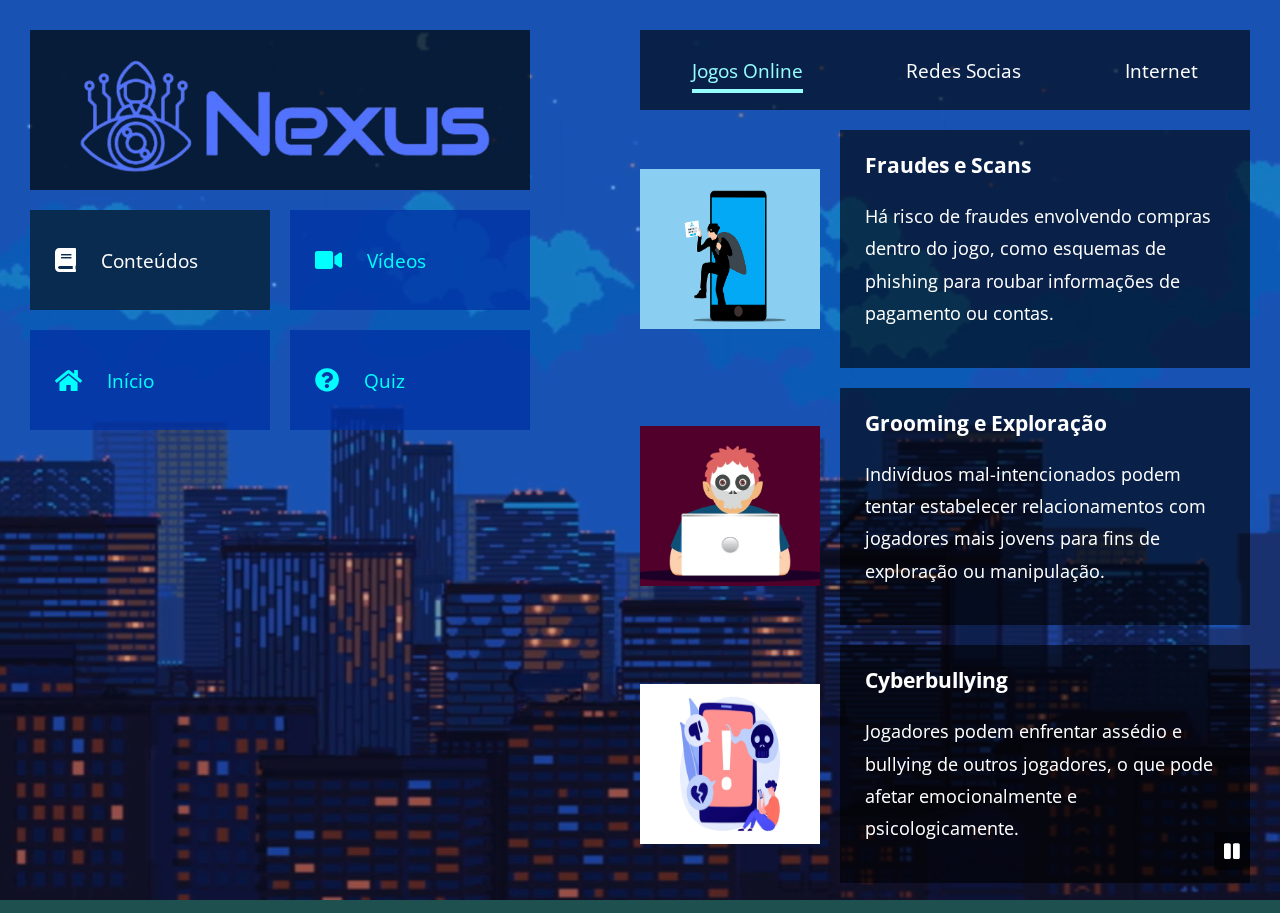
<file: kids.html>
<!DOCTYPE html>
<html lang="en">
<head>
    <meta charset="UTF-8">
    <meta name="viewport" content="width=device-width, initial-scale=1.0">
    <title>Crianças</title>
    <link rel="stylesheet" href="fonts/css/all.min.css"> 
    <link href="https://fonts.googleapis.com/css?family=Open+Sans:300,400" rel="stylesheet" />
    <link rel="stylesheet" href="css/tooplate-wave-cafe.css">
</head>
<body>
  <div class="tm-container">
    <div class="tm-row">

      <!-- Site Header -->
      <div class="tm-left">
        <div class="tm-left-inner">
          <div class="tm-site-header">
            <img src="images/logo.png" alt="logo">
            <h1 class="tm-site-name"></h1>
          </div>
          <nav class="tm-site-nav">
            <ul class="tm-site-nav-ul">
              <li class="tm-page-nav-item">
                <a href="#drink" class="tm-page-link active">
                  <i class="fas fa-book tm-page-link-icon"></i>
                  <span>Conteúdos</span>
                </a>
              </li>
              <li class="tm-page-nav-item">
                <span class="tm-page-link" onclick="window.location.href='video.html'">
                    <i class="fas fa-video tm-page-link-icon"></i> Vídeos
                </span>
            </li>
              <li class="tm-page-nav-item">
                <span class="tm-page-link" onclick="window.location.href='index.html'">
                  <i class="fas fa-home tm-page-link-icon"></i>
                  <span>Início</span>
                </a>
              </li>
              <li class="tm-page-nav-item">
                <span class="tm-page-link" onclick="window.location.href='https://quizizz.com/join?gc=71148810'">
                  <i class="fas fa-question-circle tm-page-link-icon"></i> Quiz
                </span>
                </a>
              </li>
            </ul>
          </nav>
        </div>        
      </div>
      <!-- End Site Header -->

      <div class="tm-right">
        <main class="tm-main">
          <div id="drink" class="tm-page-content">

            <!-- Menu -->
            <nav class="tm-black-bg tm-drinks-nav">
              <ul><li>
                  <a href="#" class="tm-tab-link active" data-id="cold">Jogos Online</a>
                </li><li>
                  <a href="#" class="tm-tab-link" data-id="hot">Redes Socias</a>
                </li><li>
                  <a href="#" class="tm-tab-link" data-id="juice">Internet</a>
                </li></ul>
            </nav>
            <!-- End - Menu -->

            <!-- Jogos online -->
            <div id="cold" class="tm-tab-content">
              <div class="tm-list">
                <div class="tm-list-item">          
                  <img src="images/fraude.webp" alt="Image" class="tm-list-item-img">
                  <div class="tm-black-bg tm-list-item-text">
                    <h3 class="tm-list-item-name">Fraudes e Scans</h3>
                    <p class="tm-list-item-description">Há risco de fraudes envolvendo compras dentro do jogo, como esquemas de phishing para roubar informações de pagamento ou contas.</p>
                  </div>
                </div>
                <div class="tm-list-item">          
                  <img src="images/grooming.jpg" alt="Image" class="tm-list-item-img">
                  <div class="tm-black-bg tm-list-item-text">
                    <h3 class="tm-list-item-name">Grooming e Exploração</h3>
                    <p class="tm-list-item-description">Indivíduos mal-intencionados podem tentar estabelecer relacionamentos com jogadores mais jovens para fins de exploração ou manipulação.</p>
                  </div>
                </div>
                <div class="tm-list-item">          
                  <img src="images/Cyberbullying.webp" alt="Image" class="tm-list-item-img">
                  <div class="tm-black-bg tm-list-item-text">
                    <h3 class="tm-list-item-name">Cyberbullying</h3>
                    <p class="tm-list-item-description">Jogadores podem enfrentar assédio e bullying de outros jogadores, o que pode afetar emocionalmente e psicologicamente.</p>
                  </div>
                </div>           
              </div>
            </div> 
            <!-- End Jogos online -->

            <!-- Redes Socias-->
            <div id="hot" class="tm-tab-content">
              <div class="tm-list">
                <div class="tm-list-item">          
                  <img src="images/inapropriado.avif" alt="Image" class="tm-list-item-img">
                  <div class="tm-black-bg tm-list-item-text">
                    <h3 class="tm-list-item-name">Conteúdo Inapropriado</h3>
                    <p class="tm-list-item-description"> Redes sociais podem exibir conteúdo impróprio ou prejudicial, como violência, pornografia, ou discursos de ódio, que podem impactar negativamente.</p>              
                  </div>
                </div>
                <div class="tm-list-item">          
                  <img src="images/FakeNews.jpg" alt="Image" class="tm-list-item-img">
                  <div class="tm-black-bg tm-list-item-text">
                    <h3 class="tm-list-item-name">Desinformação e Fake News</h3>
                    <p class="tm-list-item-description">A propagação de informações falsas ou enganosas pode influenciar negativamente as opiniões e decisões dos usuários, além de causar pânico ou desinformação.</p>                    
                  </div>
                </div>
                <div class="tm-list-item">          
                  <img src="images/stories.jpg" alt="Image" class="tm-list-item-img">
                  <div class="tm-black-bg tm-list-item-text">
                    <h3 class="tm-list-item-name">Impactos na Autoestima</h3>
                    <p class="tm-list-item-description">A comparação constante com os outros e a busca por validação social podem afetar a autoestima e gerar inseguranças.</p>              
                  </div>
                </div>
                <div class="tm-list-item">          
                  <img src="images/influenci.avif" alt="Image" class="tm-list-item-img">
                  <div class="tm-black-bg tm-list-item-text">
                    <h3 class="tm-list-item-name">Influência Negativa</h3>
                    <p class="tm-list-item-description">Exposição a padrões de comportamento prejudiciais ou perigosos promovidos por influenciadores ou grupos pode ter um impacto negativo sobre os valores e atitudes dos usuários.</p>              
                  </div>
                </div>
                         
              </div>
            </div>
            <!-- End Redes Socias -->

            <!-- Internet -->
            <div id="juice" class="tm-tab-content">
              <div class="tm-list">
                <div class="tm-list-item">          
                  <img src="images/identity.png" alt="Image" class="tm-list-item-img">
                  <div class="tm-black-bg tm-list-item-text">
                    <h3 class="tm-list-item-name">Roubo de Identidade</h3>
                    <p class="tm-list-item-description"> Informações pessoais podem ser usadas para criar identidades falsas e realizar fraudes.</p>              
                  </div>
                </div>
                <div class="tm-list-item">          
                  <img src="images/security.png" alt="Image" class="tm-list-item-img">
                  <div class="tm-black-bg tm-list-item-text">
                    <h3 class="tm-list-item-name">Segurança em Redes Wi-Fi Públicas</h3>
                    <p class="tm-list-item-description">Redes Wi-Fi não seguras podem ser usadas por hackers para interceptar dados pessoais e informações sensíveis.</p>                    
                  </div>
                </div>
                <div class="tm-list-item">          
                  <img src="images/duckduckgo.webp" alt="Image" class="tm-list-item-img">
                  <div class="tm-black-bg tm-list-item-text">
                    <h3 class="tm-list-item-name">Privacidade e Segurança de Dados</h3>
                    <p class="tm-list-item-description"> Dados pessoais podem ser coletados, armazenados e usados indevidamente por terceiros, incluindo hackers e empresas.</p>              
                  </div>
                </div>
                </div>              
              </div>
            </div>
            <!-- End Internet -->
             
          </div>
        </main>
      </div>    
    </div>
  </div>
    
  <!-- Background video -->
  <div class="tm-video-wrapper">
      <i id="tm-video-control-button" class="fas fa-pause"></i>
      <video autoplay muted loop id="tm-video">
          <source src="video/Night City Free Background Pixel Art.mp4" type="video/mp4">
      </video>
  </div>

  <script src="js/jquery-3.4.1.min.js"></script>    
  <script>

    function setVideoSize() {
      const vidWidth = 1920;
      const vidHeight = 1080;
      const windowWidth = window.innerWidth;
      const windowHeight = window.innerHeight;
      const tempVidWidth = windowHeight * vidWidth / vidHeight;
      const tempVidHeight = windowWidth * vidHeight / vidWidth;
      const newVidWidth = tempVidWidth > windowWidth ? tempVidWidth : windowWidth;
      const newVidHeight = tempVidHeight > windowHeight ? tempVidHeight : windowHeight;
      const tmVideo = $('#tm-video');

      tmVideo.css('width', newVidWidth);
      tmVideo.css('height', newVidHeight);
    }

    function openTab(evt, id) {
      $('.tm-tab-content').hide();
      $('#' + id).show();
      $('.tm-tab-link').removeClass('active');
      $(evt.currentTarget).addClass('active');
    }    

    function initPage() {
      let pageId = location.hash;

      if(pageId) {
        highlightMenu($(`.tm-page-link[href^="${pageId}"]`)); 
        showPage($(pageId));
      }
      else {
        pageId = $('.tm-page-link.active').attr('href');
        showPage($(pageId));
      }
    }

    function highlightMenu(menuItem) {
      $('.tm-page-link').removeClass('active');
      menuItem.addClass('active');
    }

    function showPage(page) {
      $('.tm-page-content').hide();
      page.show();
    }

    $(document).ready(function(){

      /***************** Pages *****************/

      initPage();

      $('.tm-page-link').click(function(event) {
        
        if(window.innerWidth > 991) {
          event.preventDefault();
        }

        highlightMenu($(event.currentTarget));
        showPage($(event.currentTarget.hash));
      });

      
      /***************** Tabs *******************/

      $('.tm-tab-link').on('click', e => {
        e.preventDefault(); 
        openTab(e, $(e.target).data('id'));
      });

      $('.tm-tab-link.active').click(); // Open default tab


      /************** Video background *********/

      setVideoSize();

      // Set video background size based on window size
      let timeout;
      window.onresize = function(){
        clearTimeout(timeout);
        timeout = setTimeout(setVideoSize, 100);
      };

      // Play/Pause button for video background      
      const btn = $("#tm-video-control-button");

      btn.on("click", function(e) {
        const video = document.getElementById("tm-video");
        $(this).removeClass();

        if (video.paused) {
          video.play();
          $(this).addClass("fas fa-pause");
        } else {
          video.pause();
          $(this).addClass("fas fa-play");
        }
      });
    });
      
  </script>
</body>
</html>
</file>
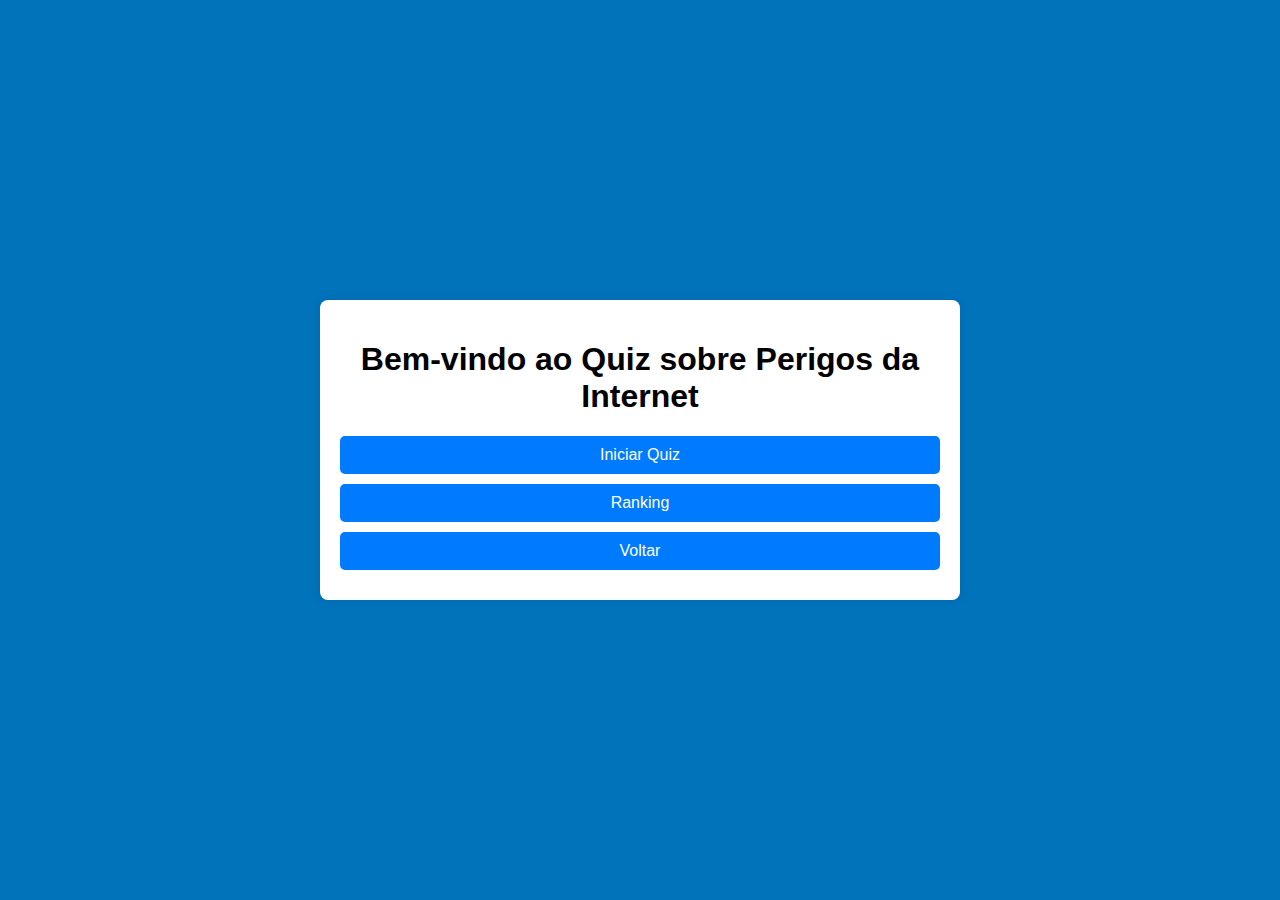
<file: quiz.html>
<!DOCTYPE html>
<html lang="pt-BR">
<head>
    <meta charset="UTF-8">
    <meta name="viewport" content="width=device-width, initial-scale=1.0">
    <title>Quiz sobre Perigos da Internet</title>
    <link rel="stylesheet" href="css/quiz.css">
</head>
<body>
    <!-- Tela Inicial -->
    <div id="start-screen">
        <h1>Bem-vindo ao Quiz sobre Perigos da Internet</h1>
        <button onclick="showRules()">Iniciar Quiz</button>
        <button onclick="showRank()">Ranking</button>
        <button onclick="window.location.href='kids.html'">Voltar</button>
    </div>

    <!-- Regras do Quiz -->
    <div id="rules-screen" style="display: none;">
        <h2>Regras do Quiz</h2>
        <p>Você terá 15 segundos para responder cada pergunta. Uma vez que clicar em uma resposta, não será possível alterá-la. Boa sorte!</p>
        <button onclick="startQuiz()">Começar Quiz</button>
    </div>

    <!-- Quiz -->
    <div id="quiz-container" style="display: none;">
        <h1>Quiz: Perigos da Internet</h1>
        <div id="question-container">
            <p id="question">Pergunta vai aqui</p>
            <button class="answer-btn" onclick="selectAnswer(0)">Resposta 1</button>
            <button class="answer-btn" onclick="selectAnswer(1)">Resposta 2</button>
            <button class="answer-btn" onclick="selectAnswer(2)">Resposta 3</button>
            <button class="answer-btn" onclick="selectAnswer(3)">Resposta 4</button>
        </div>
        <div id="timer">Tempo: <span id="time">15</span> segundos</div>
        <div id="final-section" style="display: none;">
            <p>Quiz terminado!</p>
            <label for="name">Nome: </label>
            <input type="text" id="name" required>
            <button onclick="saveResults()">Salvar Resultados</button>
            <button onclick="window.location.href='quiz.html'">Voltar</button>
        </div>
    </div>

    <!-- Ranking -->
    <div id="rank-screen" style="display: none;">
        <h2>Ranking</h2>
        <ul id="rank-list">
            <!-- Lista de ranking gerada dinamicamente -->
        </ul>
        <button onclick="goBack()">Voltar</button>
    </div>

    <script src="js/quiz.js"></script>
    <script src="js/quizserver.js"></script>
</body>
</html>
</file>
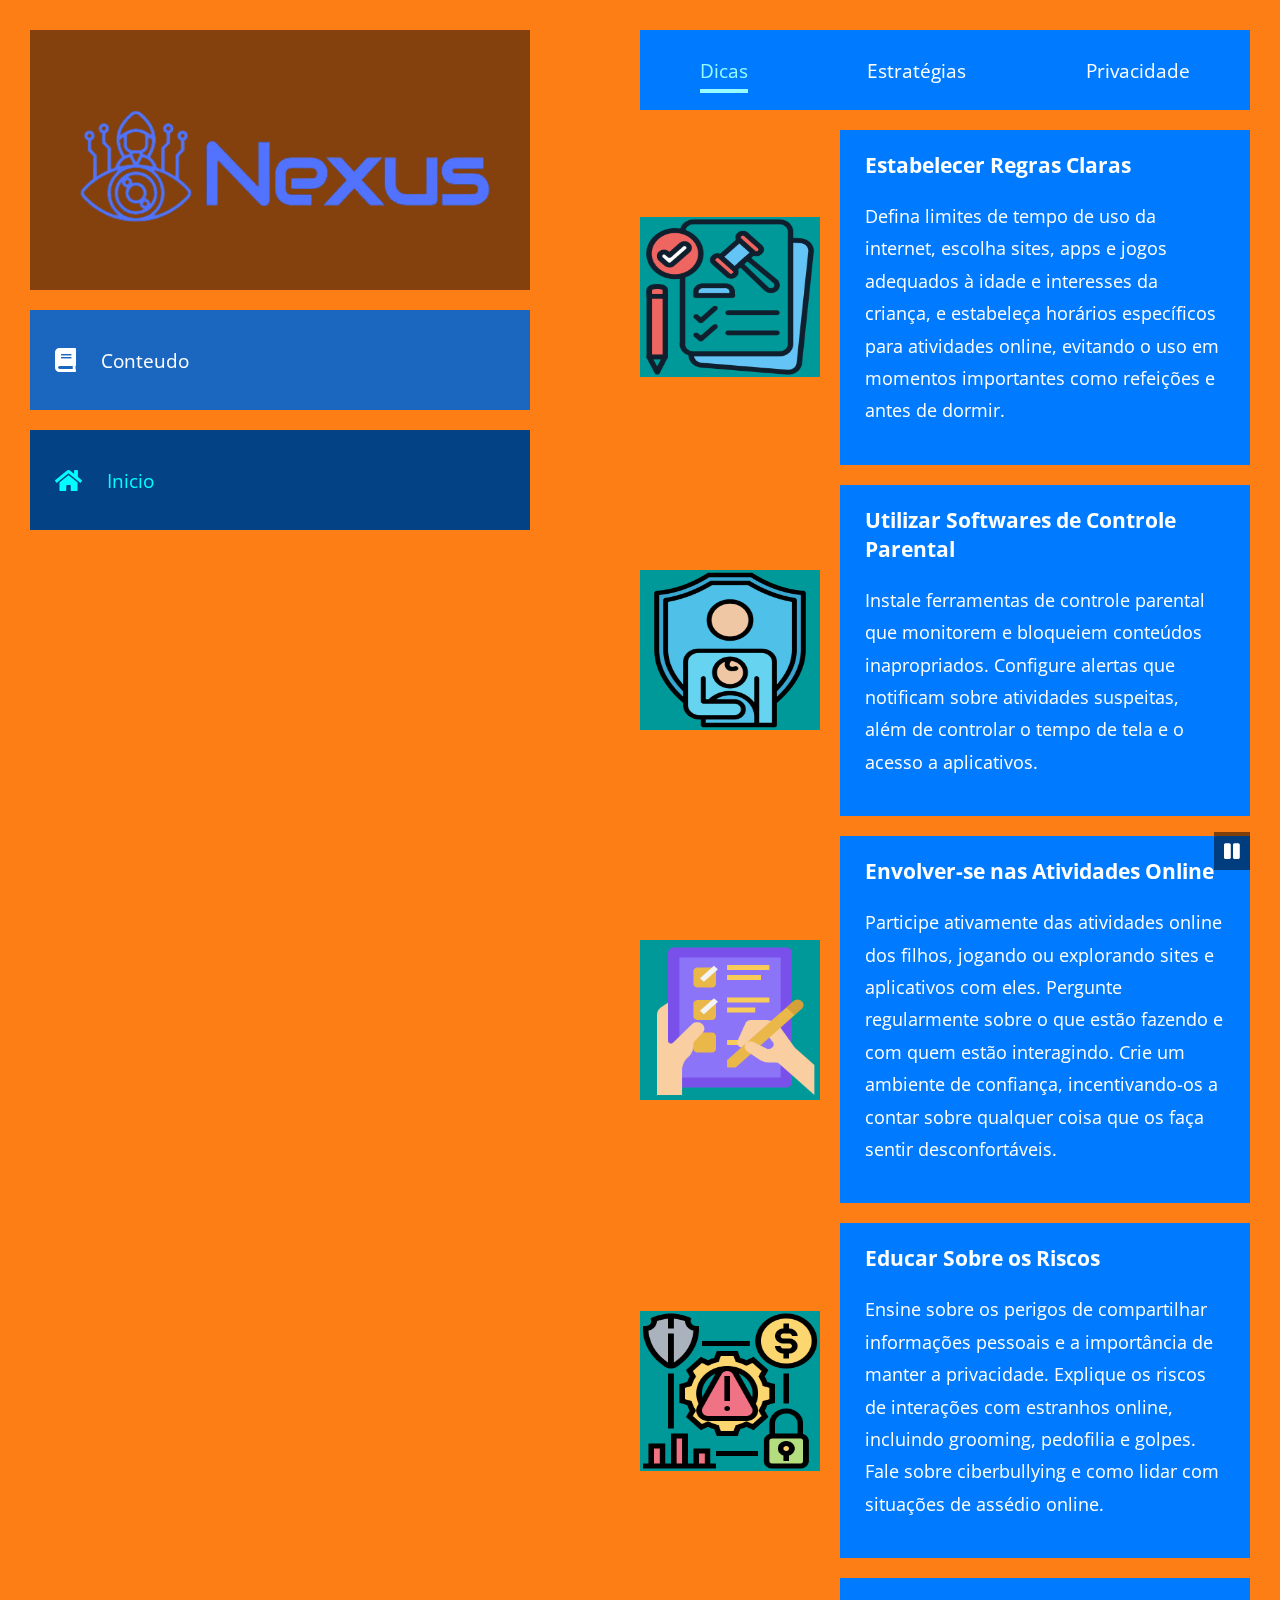
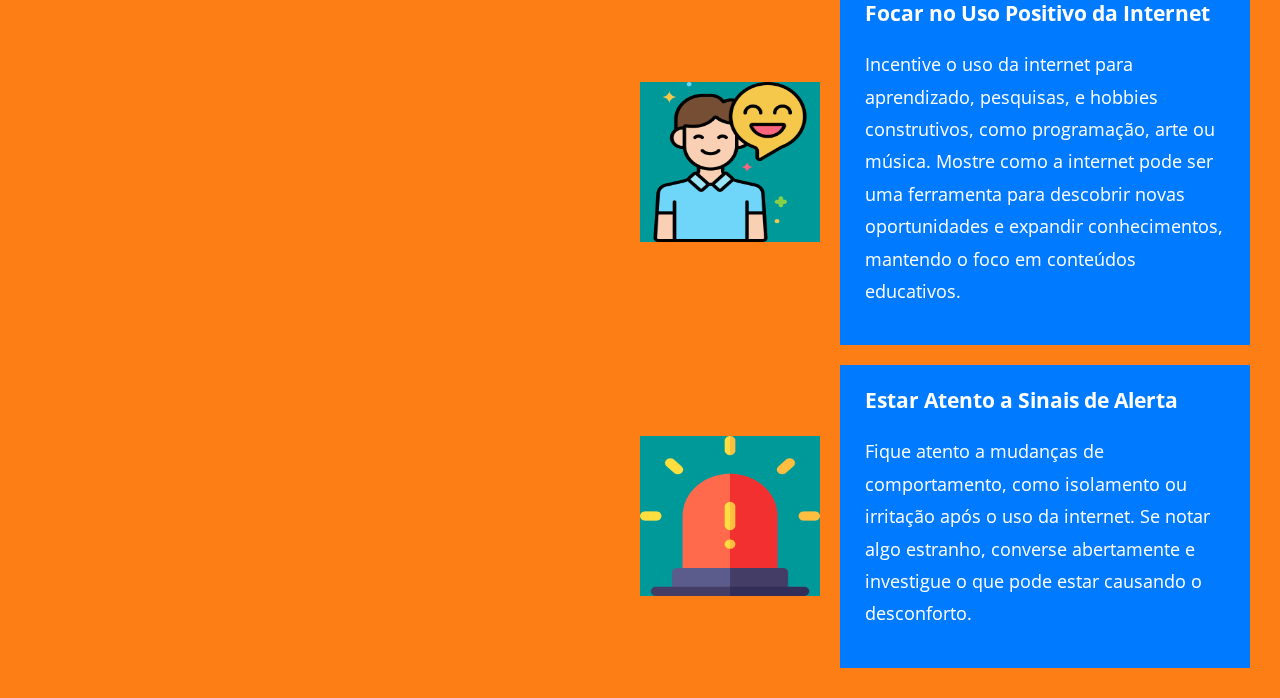
<file: responsaveis.html>
<!DOCTYPE html>
<html lang="en">
<head>
    <meta charset="UTF-8">
    <meta name="viewport" content="width=device-width, initial-scale=1.0">
    <title>NKids</title>
    <link rel="stylesheet" href="fontawesome/css/all.min.css"> 
    <link href="https://fonts.googleapis.com/css?family=Open+Sans:300,400" rel="stylesheet" />
    <link rel="stylesheet" href="css/respon.css.css">
</head>
<body>
  <div class="tm-container">
    <div class="tm-row">

      <!-- Site Header -->
      <div class="tm-left">
        <div class="tm-left-inner">
          <div class="tm-site-header">
            <img src="images/logo.png" alt="logo">
            <h1 class="tm-site-name"></h1>
          </div>
          <nav class="tm-site-nav">
            <ul class="tm-site-nav-ul">
              <li class="tm-page-nav-item">
                <a href="#drink" class="tm-page-link active">
                  <i class="fas fa-book tm-page-link-icon"></i>
                  <span>Conteudo</span>
                </a>
              </li>
              <li class="tm-page-nav-item">
                <span class="tm-page-link" onclick="window.location.href='index.html'">
                  <i class="fas fa-home tm-page-link-icon"></i>Inicio
                </span>
                </a>
              </li>
              
            </ul>
          </nav>
        </div>        
      </div>
      <!-- End Site Header -->

      <div class="tm-right">
        <main class="tm-main">
          <div id="drink" class="tm-page-content">

            <!-- Menu -->
            <nav class="tm-black-bg tm-drinks-nav">
              <ul><li>
                  <a href="#" class="tm-tab-link active" data-id="cold">Dicas</a>
                </li><li>
                  <a href="#" class="tm-tab-link" data-id="hot">Estratégias</a>
                </li><li>
                  <a href="#" class="tm-tab-link" data-id="juice">Privacidade</a>
                </li></ul>
            </nav>
            <!-- End - Menu -->

            <!-- Dicas -->
            <div id="cold" class="tm-tab-content">
              <div class="tm-list">
                <div class="tm-list-item">          
                  <img src="images/court.png" alt="Image" class="tm-list-item-img">
                  <div class="tm-black-bg tm-list-item-text">
                    <h3 class="tm-list-item-name">Estabelecer Regras Claras</h3>
                    <p class="tm-list-item-description">Defina limites de tempo de uso da internet, escolha sites, apps e jogos adequados à idade e interesses da criança, e estabeleça horários específicos para atividades online, evitando o uso em momentos importantes como refeições e antes de dormir.</p>
                  </div>
                </div>
                <div class="tm-list-item">          
                  <img src="images/parental-control.png" alt="Image" class="tm-list-item-img">
                  <div class="tm-black-bg tm-list-item-text">
                    <h3 class="tm-list-item-name">Utilizar Softwares de Controle Parental</h3>
                    <p class="tm-list-item-description">Instale ferramentas de controle parental que monitorem e bloqueiem conteúdos inapropriados.
                      Configure alertas que notificam sobre atividades suspeitas, além de controlar o tempo de tela e o acesso a aplicativos.</p>
                  </div>
                </div>
                <div class="tm-list-item">          
                  <img src="images/atividades.png" alt="Image" class="tm-list-item-img">
                  <div class="tm-black-bg tm-list-item-text">
                    <h3 class="tm-list-item-name">Envolver-se nas Atividades Online</h3>
                    <p class="tm-list-item-description">Participe ativamente das atividades online dos filhos, jogando ou explorando sites e aplicativos com eles.
                      Pergunte regularmente sobre o que estão fazendo e com quem estão interagindo.
                      Crie um ambiente de confiança, incentivando-os a contar sobre qualquer coisa que os faça sentir desconfortáveis.</p>
                  </div>
                </div>
                <div class="tm-list-item">          
                  <img src="images/risks.png" alt="Image" class="tm-list-item-img">
                  <div class="tm-black-bg tm-list-item-text">
                    <h3 class="tm-list-item-name">Educar Sobre os Riscos</h3>
                    <p class="tm-list-item-description">Ensine sobre os perigos de compartilhar informações pessoais e a importância de manter a privacidade.
                      Explique os riscos de interações com estranhos online, incluindo grooming, pedofilia e golpes.
                      Fale sobre ciberbullying e como lidar com situações de assédio online.</p>
                  </div>
                </div> 
                <div class="tm-list-item">          
                  <img src="images/stay-positive.png" alt="Image" class="tm-list-item-img">
                  <div class="tm-black-bg tm-list-item-text">
                    <h3 class="tm-list-item-name">Focar no Uso Positivo da Internet</h3>
                    <p class="tm-list-item-description">Incentive o uso da internet para aprendizado, pesquisas, e hobbies construtivos, como programação, arte ou música.
                      Mostre como a internet pode ser uma ferramenta para descobrir novas oportunidades e expandir conhecimentos, mantendo o foco em conteúdos educativos.</p>
                  </div>
                </div> 
                <div class="tm-list-item">          
                  <img src="images/alert.png" alt="Image" class="tm-list-item-img">
                  <div class="tm-black-bg tm-list-item-text">
                    <h3 class="tm-list-item-name">Estar Atento a Sinais de Alerta</h3>
                    <p class="tm-list-item-description">Fique atento a mudanças de comportamento, como isolamento ou irritação após o uso da internet.
                      Se notar algo estranho, converse abertamente e investigue o que pode estar causando o desconforto.</p>
                  </div>
                </div>            
              </div>
            </div> 
            <!-- End Dicas-->

            <!-- Estratégias de Prevenção -->
            <div id="hot" class="tm-tab-content">
              <div class="tm-list">
                <div class="tm-list-item">          
                  <img src="images/software.png" alt="Image" class="tm-list-item-img">
                  <div class="tm-black-bg tm-list-item-text">
                    <h3 class="tm-list-item-name">Atualize regularmente os dispositivos</h3>
                    <p class="tm-list-item-description">Mantenha sistemas operacionais e antivírus sempre atualizados.</p>              
                  </div>
                </div>
                <div class="tm-list-item">          
                  <img src="images/folder.png" alt="Image" class="tm-list-item-img">
                  <div class="tm-black-bg tm-list-item-text">
                    <h3 class="tm-list-item-name">Restrinja informações pessoais</h3>
                    <p class="tm-list-item-description">Evite compartilhar dados sensíveis em redes sociais ou sites inseguros.</p>                    
                  </div>
                </div>
                <div class="tm-list-item">          
                  <img src="images/shopping.png" alt="Image" class="tm-list-item-img">
                  <div class="tm-black-bg tm-list-item-text">
                    <h3 class="tm-list-item-name">Ensine sobre compras seguras</h3>
                    <p class="tm-list-item-description">Oriente sobre verificar a reputação de sites e lojas online antes de realizar compras.</p>              
                  </div>
                </div>
                <div class="tm-list-item">          
                  <img src="images/sale.jpeg" alt="Image" class="tm-list-item-img">
                  <div class="tm-black-bg tm-list-item-text">
                    <h3 class="tm-list-item-name">Ofertas boas demais para ser verdade</h3>
                    <p class="tm-list-item-description">Desconfie de preços extremamente baixos ou prêmios inesperados.</p>              
                  </div>
                </div>
                <div class="tm-list-item">          
                  <img src="images/roubo-de-dados.avif" alt="Image" class="tm-list-item-img">
                  <div class="tm-black-bg tm-list-item-text">
                    <h3 class="tm-list-item-name">Pedidos de dados urgentes</h3>
                    <p class="tm-list-item-description">Alertas pedindo informações pessoais ou bancárias com urgência são sinais de fraude.</p>              
                  </div>
                </div>
                <div class="tm-list-item">          
                  <img src="images/cobranca.jpg" alt="Image" class="tm-list-item-img">
                  <div class="tm-black-bg tm-list-item-text">
                    <h3 class="tm-list-item-name">Contas ou cobranças não reconhecidas</h3>
                    <p class="tm-list-item-description">Investigue atividades financeiras desconhecidas em suas contas.</p>              
                  </div>
                </div>
              </div>
            </div>
            <!-- End Redes Socias -->

            <!-- Internet -->
            <div id="juice" class="tm-tab-content">
              <div class="tm-list">
                <div class="tm-list-item">          
                  <img src="images/court.png" alt="Image" class="tm-list-item-img">
                  <div class="tm-black-bg tm-list-item-text">
                    <h3 class="tm-list-item-name">Regras de Compartilhamento</h3>
                    <p class="tm-list-item-description">Defina regras sobre o que pode e o que não pode ser compartilhado online. Crie um contrato familiar sobre o uso da internet, incluindo diretrizes sobre privacidade.</p>              
                  </div>
                </div>
                <div class="tm-list-item">          
                  <img src="images/folder.png" alt="Image" class="tm-list-item-img">
                  <div class="tm-black-bg tm-list-item-text">
                    <h3 class="tm-list-item-name">Ensine sobre Informações Pessoais</h3>
                    <p class="tm-list-item-description">Discuta o que constitui informações pessoais, como nome completo, endereço, número de telefone, escola, e ensine a importância de não compartilhá-las publicamente.</p>                    
                  </div>
                </div>
                <div class="tm-list-item">          
                  <img src="images/pri.png" alt="Image" class="tm-list-item-img">
                  <div class="tm-black-bg tm-list-item-text">
                    <h3 class="tm-list-item-name">Verifique Configurações de Privacidade</h3>
                    <p class="tm-list-item-description"> Ajude seus filhos a configurar as opções de privacidade em suas contas de redes sociais e aplicativos, garantindo que somente amigos ou pessoas conhecidas tenham acesso às suas informações.</p>              
                  </div>
                </div>
                <div class="tm-list-item">          
                  <img src="images/msg sus.jpeg" alt="Image" class="tm-list-item-img">
                  <div class="tm-black-bg tm-list-item-text">
                    <h3 class="tm-list-item-name">Fale sobre E-mails e Mensagens Suspeitas</h3>
                    <p class="tm-list-item-description">Ensine-os a reconhecer e-mails e mensagens de phishing. Explique que nunca devem clicar em links ou abrir anexos de fontes desconhecidas.</p>              
                  </div>
                </div>              
              </div>
            </div>
            <!-- End Internet -->
             
          </div>
        </main>
      </div>    
    </div>
  </div>
    
  <!-- Background video -->
  <div class="tm-video-wrapper">
      <i id="tm-video-control-button" class="fas fa-pause"></i>
      <video autoplay muted loop id="tm-video">
          <source src="video/" type="video/mp4">
      </video>
  </div>

  <script src="js/jquery-3.4.1.min.js"></script>    
  <script>

    function setVideoSize() {
      const vidWidth = 1920;
      const vidHeight = 1080;
      const windowWidth = window.innerWidth;
      const windowHeight = window.innerHeight;
      const tempVidWidth = windowHeight * vidWidth / vidHeight;
      const tempVidHeight = windowWidth * vidHeight / vidWidth;
      const newVidWidth = tempVidWidth > windowWidth ? tempVidWidth : windowWidth;
      const newVidHeight = tempVidHeight > windowHeight ? tempVidHeight : windowHeight;
      const tmVideo = $('#tm-video');

      tmVideo.css('width', newVidWidth);
      tmVideo.css('height', newVidHeight);
    }

    function openTab(evt, id) {
      $('.tm-tab-content').hide();
      $('#' + id).show();
      $('.tm-tab-link').removeClass('active');
      $(evt.currentTarget).addClass('active');
    }    

    function initPage() {
      let pageId = location.hash;

      if(pageId) {
        highlightMenu($(`.tm-page-link[href^="${pageId}"]`)); 
        showPage($(pageId));
      }
      else {
        pageId = $('.tm-page-link.active').attr('href');
        showPage($(pageId));
      }
    }

    function highlightMenu(menuItem) {
      $('.tm-page-link').removeClass('active');
      menuItem.addClass('active');
    }

    function showPage(page) {
      $('.tm-page-content').hide();
      page.show();
    }

    $(document).ready(function(){

      /***************** Pages *****************/

      initPage();

      $('.tm-page-link').click(function(event) {
        
        if(window.innerWidth > 991) {
          event.preventDefault();
        }

        highlightMenu($(event.currentTarget));
        showPage($(event.currentTarget.hash));
      });

      
      /***************** Tabs *******************/

      $('.tm-tab-link').on('click', e => {
        e.preventDefault(); 
        openTab(e, $(e.target).data('id'));
      });

      $('.tm-tab-link.active').click(); // Open default tab


      /************** Video background *********/

      setVideoSize();

      // Set video background size based on window size
      let timeout;
      window.onresize = function(){
        clearTimeout(timeout);
        timeout = setTimeout(setVideoSize, 100);
      };

      // Play/Pause button for video background      
      const btn = $("#tm-video-control-button");

      btn.on("click", function(e) {
        const video = document.getElementById("tm-video");
        $(this).removeClass();

        if (video.paused) {
          video.play();
          $(this).addClass("fas fa-pause");
        } else {
          video.pause();
          $(this).addClass("fas fa-play");
        }
      });
    });
      
  </script>
</body>
</html>
</file>
<file: css/tooplate-wave-cafe.css>
html { scroll-behavior: smooth; }

body {
    margin: 0;
    padding: 0;
    font-family: 'Open Sans', Arial, Helvetica, sans-serif;
    font-size: 18px;
    overflow-x: hidden;
    background-color: #1E5050;
}

ul {
    padding: 0;
    margin: 0;
}

nav > ul > li { list-style: none; }

a { 
	color: #3CF;
    text-decoration: none;
    transition: all 0.3s ease; 
}

p { 
    line-height: 1.8; 
    margin-top: 0;
}

h2 { margin-top: 0; }

img { width: 100%; }

span{ position: center;}

#tm-video {
    position: fixed;
    right: 0;
    bottom: 0;    
    z-index: -1000;
}

.tm-video-wrapper { position: relative; }

#tm-video-control-button {
    cursor: pointer;
    position: fixed;
    bottom: 30px;
    right: 30px;
    z-index: 1000;
    background-color: rgba(0,0,0,0.5);
    color: white;    
    padding: 10px;
}

.tm-container { padding: 30px; }

.tm-row {
    display: flex;
    justify-content: space-between;
}

.tm-left,
.tm-right {
    width: 50%;
}

.tm-left-inner { position: fixed; }

.tm-site-header {
    background-color: rgba(0, 6, 7, 0.708);
    color: rgb(54, 92, 92);
    width: 100%;
    height: 160px; 
    display: flex;
    align-items: center;
    justify-content: center;   
}

.tm-site-logo { 
    margin-right: 30px; 
}

.tm-site-name {
    font-size: 2.2rem;
    font-style: italic;    
}

.tm-left-inner {
    max-width: 500px;
    width: 100%;
}

.tm-site-nav-ul {
    display: flex;
    flex-wrap: wrap;
    justify-content: space-between;
}

.tm-page-nav-item { 
    margin-top: 20px; 
}

.tm-page-link {
    min-width: 240px;
    height: 100px;
    background-color: rgba(0, 49, 164, 0.756);
    color: rgb(0, 255, 255);
    display: flex;
    text-decoration: none;
    align-items: center;      
    font-size: 1.2rem;
}

.tm-page-link:hover,
.tm-page-link.active {
    background-color: rgb(10, 43, 80);
    color: white;
}

.tm-page-link-icon {
    margin-right: 25px;
    margin-left: 25px;
    font-size: 1.5rem;
}

.tm-black-bg {
    background-color: rgba(0,0,0,0.6);
    color: white;
}

.tm-drinks-nav > ul > li { display: inline-block; }

.tm-drinks-nav > ul > li > a {
    color: white;
    font-size: 1.2rem;
    padding-top: 15px;
    padding-bottom: 5px;
    border-bottom: 3px solid transparent;
}

.tm-drinks-nav { height: 80px; }
.tm-main { max-width: 660px; }

.tm-drinks-nav > ul {
    display: flex;
    align-items: center;
    justify-content: space-around;
    height: 100%;
}

.tm-drinks-nav > ul > li a.active,
.tm-drinks-nav > ul > li a:hover {
    color: #96FEFF;
    border-bottom: 4px solid #96FEFF;
}

.tm-list-item {
    display: flex;
    align-items: center;
    justify-content: space-between;
    margin-top: 20px;
}

.tm-list-item-2 { align-items: flex-start; }

.tm-list-item-img {
    margin-right: 20px;
    width: 180px;
    height: 160px;
    background-color: #099;
}

.tm-list-item-img-big {
    margin-right: 25px;
    width: 200px;
    height: 200px;
}

.tm-list-item-text {
    padding: 20px 25px;
    flex: 1;
}

.tm-list-item-text-2 { flex: 1; }

.tm-list-item-name {
    display: flex;
    justify-content: space-between;
    margin-top: 0;
}

.tm-list-item-price { color: #96FEFF; }
.tm-site-footer { margin-top: 15px; }

.tm-footer-text {
    padding: 10px 65px 10px 20px;
    display: inline-block;
}

.tm-footer-link { color: white; }
.tm-tab-content { animation: fadeEffect 1s; }
.tm-page-content { animation: fadeEffect 1s; }

.tm-text-primary { color: #3CC; }
.tm-mb-20 { margin-bottom: 20px; }
.tm-mb-30 { margin-bottom: 30px; }
.tm-img-right { 
    margin-left: 30px; 
    margin-right: 0;
}

/* Go from zero to full opacity */
@keyframes fadeEffect {
    from { opacity: 0.3; }
    to { opacity: 1; }
}

/* About */
.tm-about-box-1 { padding: 40px 30px 50px 0; }
.tm-about-box-2 { padding: 50px 40px 30px; }
.tm-about-header { margin-left: 220px; }

/* Special */
.tm-special-items {
    display: flex;
    flex-wrap: wrap;
    margin: -30px -10px 0;
}

.tm-special-item {
    max-width: 320px;
    margin: 30px 10px;
}

.tm-special-item-title { font-size: 1.4rem; }
.tm-special-item-description { padding: 25px 30px; }

/* Contact */
.tm-contact-text-container {
    padding: 45px 50px;
    margin-bottom: 20px;    
}

.tm-contact-form-container {
    max-width: 460px;
    padding: 40px 50px;
    box-sizing: border-box;
}

.tm-form-group { margin-bottom: 25px; }

.tm-form-control {
    display: block;
    box-sizing: border-box;
    width: 100%;
    padding: 15px;
	font-family: 'Open Sans', Arial, Helvetica, sans-serif;
    font-size: 1rem;
    line-height: 1.5;
    color: #fff;
    background-color: transparent;
    background-clip: padding-box;
    border: 0;
    border-bottom: 1px solid white;
}

.tm-form-control::-webkit-input-placeholder { color: white; } /* Edge */  
.tm-form-control:-ms-input-placeholder { color: white; } /* Internet Explorer 10-11 */  
.tm-form-control::placeholder { color: white; }

.tm-btn-primary {
    color: #099;
    background-color: white;
    border: 0;
    padding: 12px 40px;
    font-size: 1.4rem;
    cursor: pointer;
    transition: all 0.3s ease; 
}

.tm-btn-primary:hover {
    color: white;
    background-color: #099;
}

.tm-align-right {
    display: block;
    margin-left: auto;
    margin-right: 0;
}

.tm-mb-30 { margin-bottom: 30px; }

@media (max-width: 1130px) and (min-width: 992px) {
    .tm-left-inner { max-width: 380px; }
    .tm-site-name { font-size: 2.6rem; }
    .tm-site-logo { margin-right: 20px; }
    .tm-page-link { width: 100%; }
    .tm-page-link-icon { margin-right: 15px; }
    .tm-left { width: 45%; }
    .tm-right { width: 55%; }
}

@media (max-width: 991px) {
    .tm-left-inner { position: static; }
    .tm-left, .tm-right { width: 100%; }
    .tm-left { margin-bottom: 50px; }
    .tm-row { display: block; }
}

@media (max-width: 574px) {
    .tm-site-nav-ul { display: block; }
}

@media (max-width: 550px) and (min-width: 501px) {
    .tm-list-item-img-big {
        width: 160px;
        height: 160px;
    }

    .tm-about-header { margin-left: 180px; }
}

@media (max-width: 500px) {
    .tm-about-header { margin-left: 0; }
    .tm-list-item-2 { flex-direction: column; }
    .tm-about-box-1 { padding-left: 30px; }

    .tm-list-item-img-big {
        margin-right: 0;
        margin-bottom: 25px;
    }

    .tm-img-right { margin-left: 0; }
}

@media (max-width: 479px) {
    .tm-site-name { font-size: 2.6rem; }
    .tm-site-logo { margin-right: 20px; }

    .tm-list-item {
        flex-direction: column;
        margin-top: 40px;     
    }

    .tm-list-item-img {
        margin-right: 0;
        margin-bottom: 15px;        
    }

    .tm-drinks-nav { height: auto; }

    .tm-drinks-nav > ul {
        flex-direction: column;
        padding: 15px;
    }

    .tm-drinks-nav > ul > li { margin-bottom: 10px; }
    .tm-drinks-nav > ul > li > a { display: block; }
}
</file>
<file: css/quiz.css>
/* Estilos Globais */
body, html {
    margin: 0;
    padding: 0;
    height: 100%;
    display: flex;
    justify-content: center;
    align-items: center;
    font-family: Arial, sans-serif;
    background-color: #0073bb;
}

#start-screen, #rules-screen, #quiz-container, #rank-screen {
    width: 100%;
    max-width: 600px;
    background-color: white;
    padding: 20px;
    border-radius: 8px;
    box-shadow: 0 0 10px rgba(0,0,0,0.1);
    text-align: center;
}

/* Centraliza os botões e o conteúdo */
button {
    display: block;
    width: 100%;
    padding: 10px;
    margin: 10px 0;
    background-color: #007BFF;
    color: white;
    border: none;
    cursor: pointer;
    border-radius: 5px;
    font-size: 16px;
}

button:hover {
    background-color: #0056b3;
}
a{
    text-decoration: none;
}
/* Estilização específica para a área de resposta e perguntas */
.answer-btn {
    display: block;
    width: 100%;
    padding: 10px;
    margin: 10px 0;
    background-color: #007BFF;
    color: white;
    border: none;
    cursor: pointer;
    border-radius: 5px;
    font-size: 16px;
}

.answer-btn:hover {
    background-color: #0056b3;
}

#timer, #final-section {
    margin-top: 20px;
}

input[type="text"] {
    padding: 10px;
    font-size: 16px;
    width: calc(100% - 20px); /* Para garantir que a largura inclua o padding */
    margin-bottom: 20px;
    border: 1px solid #ddd;
    border-radius: 5px;
}

#rank-list {
    list-style-type: none;
    padding: 0;
}

#rank-list li {
    padding: 10px;
    margin: 5px 0;
    background-color: #f0f0f0;
    border-radius: 5px;
}

/* Responsividade */
@media (max-width: 600px) {
    body, html {
        padding: 20px;
    }
}
</file>
<file: css/respon.css.css>
html { scroll-behavior: smooth; }

body {
    margin: 0;
    padding: 0;
    font-family: 'Open Sans', Arial, Helvetica, sans-serif;
    font-size: 18px;
    overflow-x: hidden;
    background-color: #fd7e14;
}

ul {
    padding: 0;
    margin: 0;
}

nav > ul > li { list-style: none; }

a { 
	color: #3CF;
    text-decoration: none;
    transition: all 0.3s ease; 
}

p { 
    line-height: 1.8; 
    margin-top: 0;
}

h2 { margin-top: 0; }

img { width: 100%; }

span{ position: center;}

#tm-video {
    position: fixed;
    right: 0;
    bottom: 0;    
    z-index: -1000;
}

.tm-video-wrapper { position: relative; }

#tm-video-control-button {
    cursor: pointer;
    position: fixed;
    bottom: 30px;
    right: 30px;
    z-index: 1000;
    background-color: rgba(0,0,0,0.5);
    color: white;    
    padding: 10px;
}

.tm-container { padding: 30px; }

.tm-row {
    display: flex;
    justify-content: space-between;
}

.tm-left,
.tm-right {
    width: 50%;
}

.tm-left-inner { position: fixed; }

.tm-site-header {
    background-color: rgba(116, 57, 12, 0.881);
    color: rgb(54, 92, 92);
    width: 100%;
    height: 260px; 
    display: flex;
    align-items: center;
    justify-content: center;   
}

.tm-site-logo { 
    margin-right: 30px; 
}

.tm-site-name {
    font-size: 2.2rem;
    font-style: italic;    
}

.tm-left-inner {
    max-width: 500px;
    width: 100%;
}

.tm-site-nav-ul {
    display: flex;
    flex-wrap: wrap;
    justify-content: space-between;
}

.tm-page-nav-item { 
    margin-top: 20px; 
}

.tm-page-link {
    min-width: 500px;
    height: 100px;
    background-color: #024285;
    color: rgb(0, 255, 255);
    display: flex;
    text-decoration: none;
    align-items: center;      
    font-size: 1.2rem;
}

.tm-page-link:hover,
.tm-page-link.active {
    background-color: rgb(27, 103, 191);
    color: white;
}

.tm-page-link-icon {
    margin-right: 25px;
    margin-left: 25px;
    font-size: 1.5rem;
}

.tm-black-bg {
    background-color: #007bff;
    color: white;
}

.tm-drinks-nav > ul > li { display: inline-block; }

.tm-drinks-nav > ul > li > a {
    color: white;
    font-size: 1.2rem;
    padding-top: 15px;
    padding-bottom: 5px;
    border-bottom: 3px solid transparent;
}

.tm-drinks-nav { height: 80px; }
.tm-main { max-width: 660px; }

.tm-drinks-nav > ul {
    display: flex;
    align-items: center;
    justify-content: space-around;
    height: 100%;
}

.tm-drinks-nav > ul > li a.active,
.tm-drinks-nav > ul > li a:hover {
    color: #96FEFF;
    border-bottom: 4px solid #96FEFF;
}

.tm-list-item {
    display: flex;
    align-items: center;
    justify-content: space-between;
    margin-top: 20px;
}

.tm-list-item-2 { align-items: flex-start; }

.tm-list-item-img {
    margin-right: 20px;
    width: 180px;
    height: 160px;
    background-color: #099;
}

.tm-list-item-img-big {
    margin-right: 25px;
    width: 200px;
    height: 200px;
}

.tm-list-item-text {
    padding: 20px 25px;
    flex: 1;
}

.tm-list-item-text-2 { flex: 1; }

.tm-list-item-name {
    display: flex;
    justify-content: space-between;
    margin-top: 0;
}

.tm-list-item-price { color: #96FEFF; }
.tm-site-footer { margin-top: 15px; }

.tm-footer-text {
    padding: 10px 65px 10px 20px;
    display: inline-block;
}

.tm-footer-link { color: white; }
.tm-tab-content { animation: fadeEffect 1s; }
.tm-page-content { animation: fadeEffect 1s; }

.tm-text-primary { color: #3CC; }
.tm-mb-20 { margin-bottom: 20px; }
.tm-mb-30 { margin-bottom: 30px; }
.tm-img-right { 
    margin-left: 30px; 
    margin-right: 0;
}

/* Go from zero to full opacity */
@keyframes fadeEffect {
    from { opacity: 0.3; }
    to { opacity: 1; }
}

/* About */
.tm-about-box-1 { padding: 40px 30px 50px 0; }
.tm-about-box-2 { padding: 50px 40px 30px; }
.tm-about-header { margin-left: 220px; }

/* Special */
.tm-special-items {
    display: flex;
    flex-wrap: wrap;
    margin: -30px -10px 0;
}

.tm-special-item {
    max-width: 320px;
    margin: 30px 10px;
}

.tm-special-item-title { font-size: 1.4rem; }
.tm-special-item-description { padding: 25px 30px; }

/* Contact */
.tm-contact-text-container {
    padding: 45px 50px;
    margin-bottom: 20px;    
}

.tm-contact-form-container {
    max-width: 460px;
    padding: 40px 50px;
    box-sizing: border-box;
}

.tm-form-group { margin-bottom: 25px; }

.tm-form-control {
    display: block;
    box-sizing: border-box;
    width: 100%;
    padding: 15px;
	font-family: 'Open Sans', Arial, Helvetica, sans-serif;
    font-size: 1rem;
    line-height: 1.5;
    color: #fff;
    background-color: transparent;
    background-clip: padding-box;
    border: 0;
    border-bottom: 1px solid white;
}

.tm-form-control::-webkit-input-placeholder { color: white; } /* Edge */  
.tm-form-control:-ms-input-placeholder { color: white; } /* Internet Explorer 10-11 */  
.tm-form-control::placeholder { color: white; }

.tm-btn-primary {
    color: #099;
    background-color: white;
    border: 0;
    padding: 12px 40px;
    font-size: 1.4rem;
    cursor: pointer;
    transition: all 0.3s ease; 
}

.tm-btn-primary:hover {
    color: white;
    background-color: #099;
}

.tm-align-right {
    display: block;
    margin-left: auto;
    margin-right: 0;
}

.tm-mb-30 { margin-bottom: 30px; }

@media (max-width: 1130px) and (min-width: 992px) {
    .tm-left-inner { max-width: 380px; }
    .tm-site-name { font-size: 2.6rem; }
    .tm-site-logo { margin-right: 20px; }
    .tm-page-link { width: 100%; }
    .tm-page-link-icon { margin-right: 15px; }
    .tm-left { width: 45%; }
    .tm-right { width: 55%; }
}

@media (max-width: 991px) {
    .tm-left-inner { position: static; }
    .tm-left, .tm-right { width: 100%; }
    .tm-left { margin-bottom: 50px; }
    .tm-row { display: block; }
}

@media (max-width: 574px) {
    .tm-site-nav-ul { display: block; }
}

@media (max-width: 550px) and (min-width: 501px) {
    .tm-list-item-img-big {
        width: 160px;
        height: 160px;
    }

    .tm-about-header { margin-left: 180px; }
}

@media (max-width: 500px) {
    .tm-about-header { margin-left: 0; }
    .tm-list-item-2 { flex-direction: column; }
    .tm-about-box-1 { padding-left: 30px; }

    .tm-list-item-img-big {
        margin-right: 0;
        margin-bottom: 25px;
    }

    .tm-img-right { margin-left: 0; }
}

@media (max-width: 479px) {
    .tm-site-name { font-size: 2.6rem; }
    .tm-site-logo { margin-right: 20px; }

    .tm-list-item {
        flex-direction: column;
        margin-top: 40px;     
    }

    .tm-list-item-img {
        margin-right: 0;
        margin-bottom: 15px;        
    }

    .tm-drinks-nav { height: auto; }

    .tm-drinks-nav > ul {
        flex-direction: column;
        padding: 15px;
    }

    .tm-drinks-nav > ul > li { margin-bottom: 10px; }
    .tm-drinks-nav > ul > li > a { display: block; }
}
</file>
